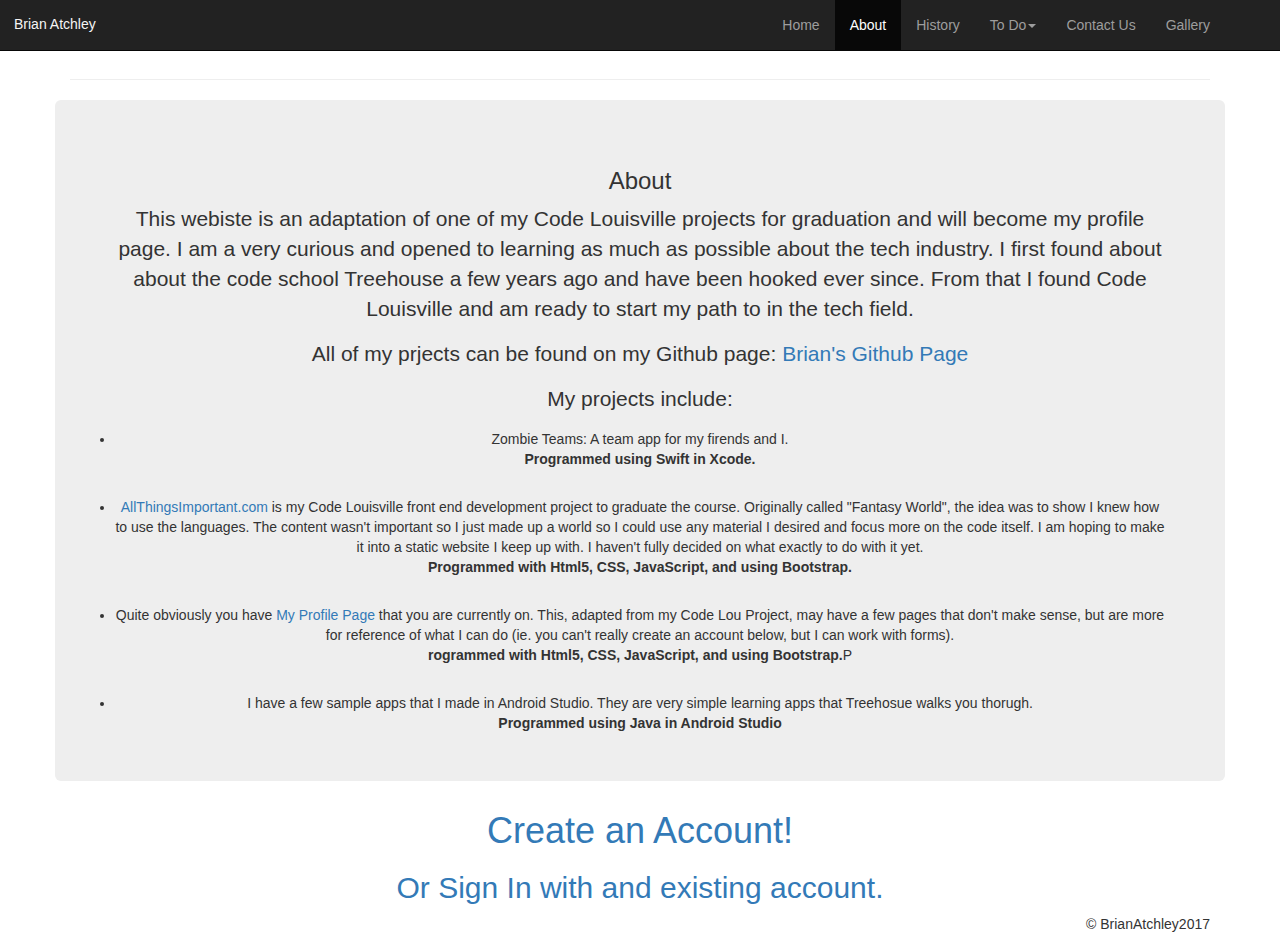
<file: about.html>
<!DOCTYPE html>
<html>
    <head>
        <meta charset="utf-8">
        <meta name="viewport" content="width=device-width, initial-scale=1.0">
        <title>Brian Atchley</title>
        <link href="css/bootstrap.min.css" rel="stylesheet" media="screen">
        <link href='http://fonts.googleapis.com/css?family=Pacifico|Kaushan+Script' rel='stylesheet' type='text/css'>
        <link rel="stylesheet" href="css/style.css">
        <link rel="stylesheet" href="css/responsive.css">
    </head>
    <!--End Header  -->
    <body>
        <div class="container">
            
        <header class="page-header"> 
            <h1 class="firstHeader"></h1>
            <h2 class="secondHeader"></h2>
            </header>
                <div class="navbar navbar-inverse navbar-fixed-top">
                    <div id="AllThingsImportant">Brian Atchley</div>
                    <div class="container">
                        <button type="button" class="navbar-toggle" data-toggle="collapse" data-target=".navbar-collapse">
                        <span class="icon-bar"></span>
                        <span class="icon-bar"></span>
                        <span class="icon-bar"></span>
                        </button>
                        <div class="collapse navbar-collapse">
                            
                            <ul class="menu nav navbar-nav navbar-right">
                                <li><a class="firstNav selected" href="index.html">Home</a></li>
                                <li class="selectedItem active"><a href="about.html">About</a></li>
                                <li><a href="history.html">History</a></li>
                                <li class="dropdown"><a data-toggle="dropdown" data-target="#">To Do<b class="caret"></b></a>
                                    <ul class="dropdown-menu">
                                        <li><a href="nature.html">Nature</a></li>
                                        <li><a href="events.html">Events</a></li>
                                        <li><a href="lodging.html">Lodging</a></li>
                                        <li class="divider"></li>
                                        <li><a href="#">Fake Link 1</a></li>
                                        <li><a href="#">Fake Link 2</a></li>
                                    </ul>
                                </li>
                                <li><a href="contactus.html">Contact Us</a></li>
                                <li><a href="gallery.html">Gallery</a></li>    
                            </ul>
                        </div>    
                    </div>    
                </div>
            <section class="bodyGroup row">
                
                
                        
                
                    <div class="mainContent centerMargin jumbotron">
                <div class="mainContent centerMargin"><h3>About</h3>
                        <p class="paragraph-1"> This webiste is an adaptation of one of my Code Louisville projects for graduation and will become my profile page.  I am a very curious and opened to learning as much as possible about the tech industry.  I first found about about the code school Treehouse a few years ago and have been hooked ever since.  From that I found Code Louisville and am ready to start my path to in the tech field. </p>
                    <p>All of my prjects can be found on my Github page:
                    <a href="https://github.com/CapnPeanut">Brian's Github Page</a></p>
                <p class="aboutHeader">My projects include: </p>
                    <li>Zombie Teams: A team app for my firends and I. <div><strong>Programmed using Swift in Xcode.</strong></div></li> 
                    <li class="aboutPageListSpacing"><a href="allthingsimportant.com">AllThingsImportant.com</a> is my Code Louisville front end development project to graduate the course.  Originally called "Fantasy World", the idea was to show I knew how to use the languages.  The content wasn't important so I just made up a world so I could use any material I desired and focus more on the code itself.  I am hoping to make it into a static website I keep up with.  I haven't fully decided on what exactly to do with it yet. <div class="strong"><strong>Programmed with Html5, CSS, JavaScript, and using Bootstrap.</strong></div></li>
                        <li class="aboutPageListSpacing"> Quite obviously you have <a href="brianjamesatchley.com">My Profile Page</a> that you are currently on.  This, adapted from my Code Lou Project, may have a few pages that don't make sense, but are more for reference of what I can do (ie. you can't really create an account below, but I can work with forms).  <div><strong>rogrammed with Html5, CSS, JavaScript, and using Bootstrap.</strong>P</div></li>
                        <li class="aboutPageListSpacing"> I have a few sample apps that I made in Android Studio.  They are very simple learning apps that Treehosue walks you thorugh.  <div><strong>Programmed using Java in Android Studio</strong></div></li>
                        </div>
                        
                        
  
                        
                </div>
                        
                        
                <a href="form.html">        
                <section class="toForm">
                    <h1 class="signup">Create an Account!</h1>  
                    <h2 class="signup2">Or Sign In with and existing account.</h2>        
                </section>
                </a>
                

                        
                
                
                

                
            </section>
        
        
        
        
            <footer> 
            <p class="copyright">&copy; <script>document.write(copyRight)</script>BrianAtchley2017</p>
            </footer>
            <script src="http://code.jquery.com/jquery-1.11.3.min.js"></script>
            <script src="JavaScript/bootstrap.min.js"></script>
            <script src="JavaScript/scripts.js"></script>
        </div>    
    </body>
</html>
</file>
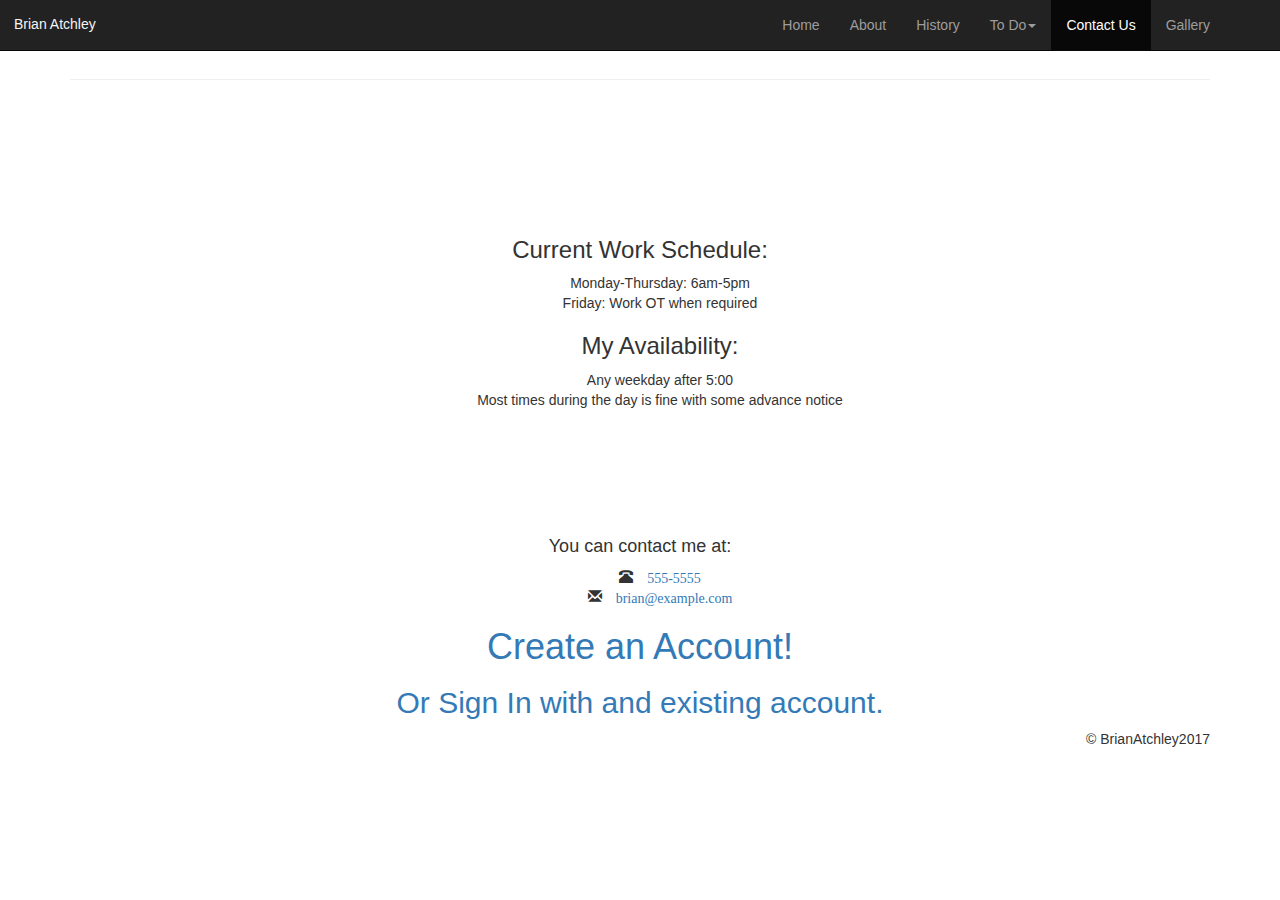
<file: contactus.html>
<!DOCTYPE html>
<html>
    <head>
        <meta charset="utf-8">
        <meta name="viewport" content="width=device-width, initial-scale=1.0">
        <title>Brian Atchley</title>
        <link href="css/bootstrap.min.css" rel="stylesheet" media="screen">
        <link href='http://fonts.googleapis.com/css?family=Pacifico|Kaushan+Script' rel='stylesheet' type='text/css'>
        <link rel="stylesheet" href="css/style.css">
        <link rel="stylesheet" href="css/responsive.css">
    </head>
    <!--End Header  -->
    <body>
        <div class="container">
            
        <header class="page-header"> 
            <h1 class="firstHeader"></h1>
            <h2 class="secondHeader"></h2>
            </header>
                <div class="navbar navbar-inverse navbar-fixed-top">
                    <div id="AllThingsImportant">Brian Atchley</div>
                    <div class="container">
                        <button type="button" class="navbar-toggle" data-toggle="collapse" data-target=".navbar-collapse">
                        <span class="icon-bar"></span>
                        <span class="icon-bar"></span>
                        <span class="icon-bar"></span>
                        </button>
                        <div class="collapse navbar-collapse">
                            <ul class="menu nav navbar-nav navbar-right">
                                <li><a class="firstNav selected" href="index.html">Home</a></li>
                                <li><a href="about.html">About</a></li>
                                <li><a href="history.html">History</a></li>
                                <li class="dropdown"><a data-toggle="dropdown" data-target="#">To Do<b class="caret"></b></a>
                                    <ul class="dropdown-menu">
                                        <li><a href="nature.html">Nature</a></li>
                                        <li><a href="events.html">Events</a></li>
                                        <li><a href="lodging.html">Lodging</a></li>
                                        <li class="divider"></li>
                                        <li><a href="#">Fake Link 1</a></li>
                                        <li><a href="#">Fake Link 2</a></li>
                                    </ul>
                                </li>
                                <li class="selectedItem active"><a href="contactus.html">Contact Us</a></li>
                                <li><a href="gallery.html">Gallery</a></li>    
                            </ul>
                        </div>    
                    </div>    
                </div>
            <section class="bodyGroup row">
                
                    
                        
                <div class="mainContent centerMargin">
                    <h3 class="contactHeader">Current Work Schedule:</h3>
                        <ul class="contactHours">
                        <li>Monday-Thursday: 6am-5pm</li>
                        <li>Friday: Work OT when required</li>
                    <h3>My Availability:</h3>
                        <li>Any weekday after 5:00</li>
                        <li>Most times during the day is fine with some advance notice</li>
  
                    </ul>    
                <h4 class="contactHeader">You can contact me at:</h4>
                    <ul class="contactInfo">
                        <li class="phone"><span class="glyphicon glyphicon-phone-alt"><a class="glyph-margin" href="tel:555-5555">555-5555</a></span></li>
                        <li class="mail"><span class="glyphicon glyphicon-envelope"><a class="glyph-margin" href="mailto:brian@example.com">brian@example.com</a></span></li>                     
                    </ul>
                </div>

                        
                        
                <a href="form.html">        
                <section class="toForm">
                    <h1 class="signup">Create an Account!</h1>  
                    <h2 class="signup2">Or Sign In with and existing account.</h2>        
                </section>
                </a>
                

                
            </section>
        
        
        
        
            <footer> 
                            <p class="copyright">&copy; <script>document.write(copyRight)</script>BrianAtchley2017</p>
            </footer>
            <script src="http://code.jquery.com/jquery-1.11.3.min.js"></script>
            <script src="JavaScript/bootstrap.min.js"></script>
            <script src="JavaScript/scripts.js"></script>
        </div>    
    </body>
</html>
</file>
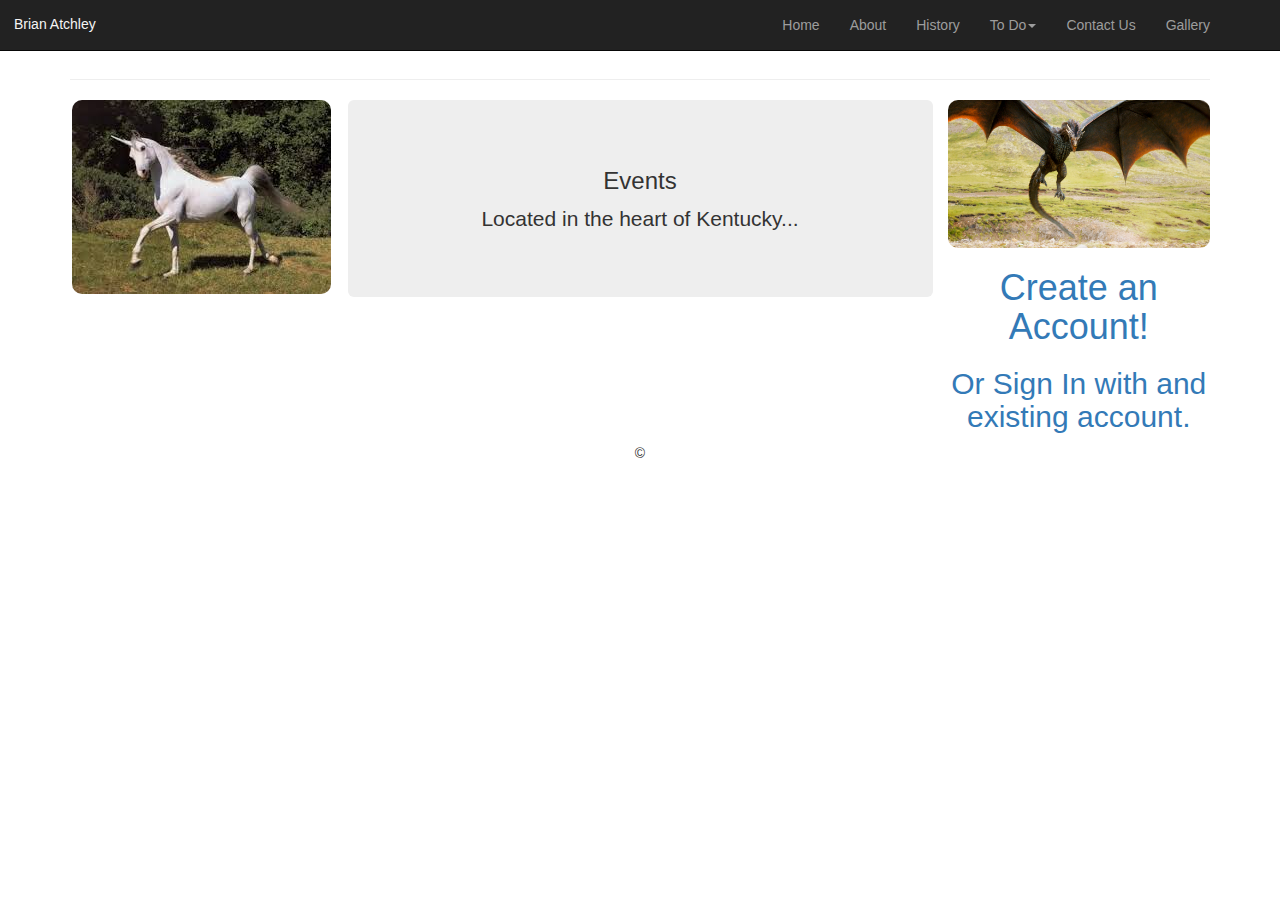
<file: events.html>
<!DOCTYPE html>
<html>
    <head>
        <meta charset="utf-8">
        <meta name="viewport" content="width=device-width, initial-scale=1.0">
        <title>Brian Atchley</title>
        <link href="css/bootstrap.min.css" rel="stylesheet" media="screen">
        <link href='http://fonts.googleapis.com/css?family=Pacifico|Kaushan+Script' rel='stylesheet' type='text/css'>
        <link rel="stylesheet" href="css/style.css">
        <link rel="stylesheet" href="css/responsive.css">
    </head>
    <!--End Header  -->
    <body>
        <div class="container">
            
        <header class="page-header"> 
            <h1 class="firstHeader"></h1>
            <h2 class="secondHeader"></h2>
            </header>
                <div class="navbar navbar-inverse navbar-fixed-top">
                    <div id="AllThingsImportant">Brian Atchley</div>
                    <div class="container">
                        <button type="button" class="navbar-toggle" data-toggle="collapse" data-target=".navbar-collapse">
                        <span class="icon-bar"></span>
                        <span class="icon-bar"></span>
                        <span class="icon-bar"></span>
                        </button>
                        <div class="collapse navbar-collapse">
                            <ul class="menu nav navbar-nav navbar-right">
                                <li><a class="firstNav selected" href="index.html">Home</a></li>
                                <li><a href="about.html">About</a></li>
                                <li><a href="history.html">History</a></li>
                                <li class="dropdown"><a data-toggle="dropdown" data-target="#">To Do<b class="caret"></b></a>
                                    <ul class="dropdown-menu">
                                        <li><a href="nature.html">Nature</a></li>
                                        <li class="selectedItem active"><a href="events.html">Events</a></li>
                                        <li><a href="lodging.html">Lodging</a></li>
                                        <li class="divider"></li>
                                        <li><a href="#">Fake Link 1</a></li>
                                        <li><a href="#">Fake Link 2</a></li>
                                    </ul>
                                </li>
                                <li><a href="contactus.html">Contact Us</a></li>
                                <li><a href="gallery.html">Gallery</a></li>    
                            </ul>
                        </div>    
                    </div>    
                </div>
            <section class="bodyGroup row">
                
                    
                    <div class="sideMargins leftMargin col-sm-3">
                        <a href="nature.html"><img src="img/unicorn.jpg" alt="Unicorn" class="imageEdges img-responsive"></a>
                </div>
                        
                
                    <div class="mainContent centerMargin jumbotron col-sm-6">
                        <h3>Events</h3>
                        <p class="paragraph-1 lead">Located in the heart of Kentucky...</p>
                        


                        
                </div>
                
                
                
                    <div class="sideMargins rightMargin col-sm-3">
                        <a href="nature.html"><img src="img/DrogonHD.jpg" alt="Dragon" class="imageEdges img-responsive"></a>
                
                        
                        
                        
                        
                <a href="form.html">        
                <section class="toForm">
                    <h1 class="signup">Create an Account!</h1>  
                    <h2 class="signup2">Or Sign In with and existing account.</h2>        
                </section>
                </a>
                

                        
                </div>
                
                

                
            </section>
        
        
        
        
            <footer> 
                <p>&copy; <script>document.write(copyRight)</script></p>
            </footer>
            <script src="http://code.jquery.com/jquery-1.11.3.min.js"></script>
            <script src="JavaScript/bootstrap.min.js"></script>
            <script src="JavaScript/scripts.js"></script>
        </div>    
    </body>
</html>
</file>
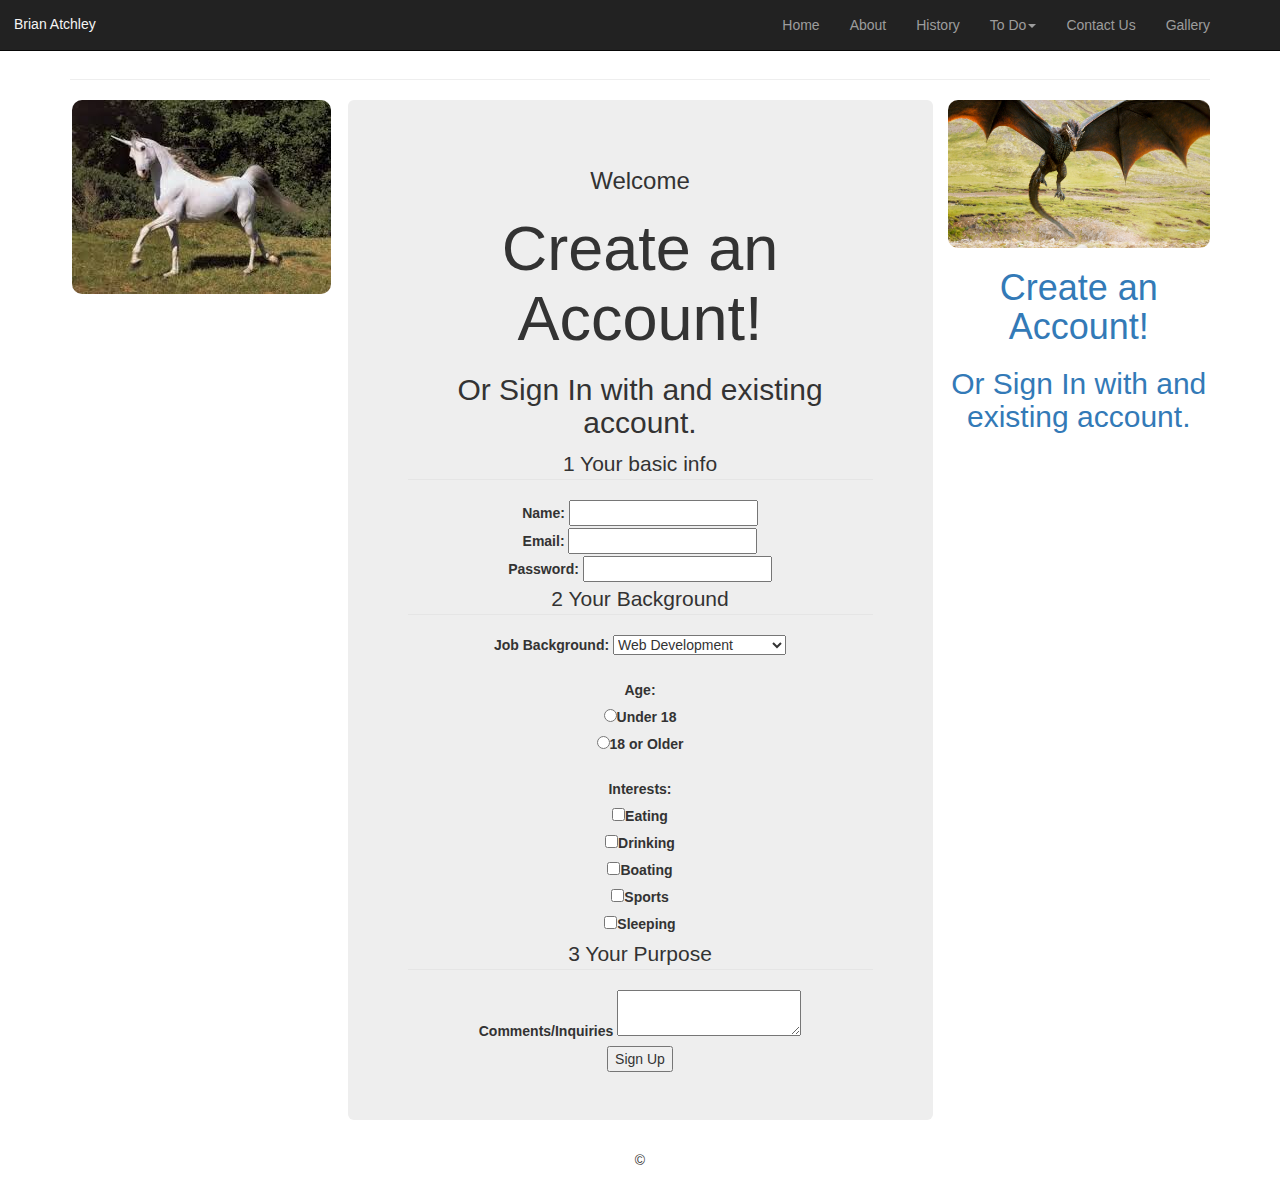
<file: form.html>
<!DOCTYPE html>
<html>
    <head>
        <meta charset="utf-8">
        <meta name="viewport" content="width=device-width, initial-scale=1.0">
        <title>Brian Atchley</title>
        <link href="css/bootstrap.min.css" rel="stylesheet" media="screen">
        <link href='http://fonts.googleapis.com/css?family=Pacifico|Kaushan+Script' rel='stylesheet' type='text/css'>
        <link rel="stylesheet" href="css/style.css">
        <link rel="stylesheet" href="css/responsive.css">
    </head>
    <!--End Header  -->
    <body>
        <div class="container">
            
        <header class="page-header"> 
            <h1 class="firstHeader"></h1>
            <h2 class="secondHeader"></h2>
            </header>
                <div class="navbar navbar-inverse navbar-fixed-top">
                    <div id="AllThingsImportant">Brian Atchley</div>
                    <div class="container">
                        <button type="button" class="navbar-toggle" data-toggle="collapse" data-target=".navbar-collapse">
                        <span class="icon-bar"></span>
                        <span class="icon-bar"></span>
                        <span class="icon-bar"></span>
                        </button>
                        <div class="collapse navbar-collapse">
                            <ul class="menu nav navbar-nav navbar-right">
                                <li><a class="firstNav selected" href="index.html">Home</a></li>
                                <li><a href="about.html">About</a></li>
                                <li><a href="history.html">History</a></li>
                                <li class="dropdown"><a data-toggle="dropdown" data-target="#">To Do<b class="caret"></b></a>
                                    <ul class="dropdown-menu">
                                        <li><a href="nature.html">Nature</a></li>
                                        <li><a href="events.html">Events</a></li>
                                        <li><a href="lodging.html">Lodging</a></li>
                                        <li class="divider"></li>
                                        <li><a href="#">Fake Link 1</a></li>
                                        <li><a href="#">Fake Link 2</a></li>
                                    </ul>
                                </li>
                                <li><a href="contactus.html">Contact Us</a></li>
                                <li><a href="gallery.html">Gallery</a></li>    
                            </ul>
                        </div>    
                    </div>    
                </div>
            <section class="bodyGroup row">
                
                    
                    <div class="sideMargins leftMargin col-sm-3">
                        <a href="nature.html"><img src="img/unicorn.jpg" alt="Unicorn" class="imageEdges img-responsive"></a>
                </div>
                        
                
                    <div class="mainContent centerMargin jumbotron col-sm-6">
                        <h3>Welcome</h3>
                        
                                <form action="index.html" method="post">
                    <h1 class="signup">Create an Account!</h1>  
                    <h2 class="signup2">Or Sign In with and existing account.</h2>
                    <fieldset>
                        <legend><span class="number">1</span> Your basic info</legend>
                        <label for="name">Name:</label>
                        <input type="text" id="name" name="user_name"><br>
                        
                        <label for="mail">Email:</label>
                        <input type="email" id="mail" name="user_email"><br>
                        
                        <label for="password">Password:</label>
                        <input type="password" id="password" name="user_password"><br>
                        
                        
                    </fieldset>
                                    
                    <fieldset>
                          <legend><span class="number">2</span> Your Background </legend>          
                        <label for="job">Job Background:</label>
                            <select id="job" name="user_job">
                                
                                <optgroup label="Programming">
                                    <option value="web_development">Web Development</option>
                                    <option value="android_development">Android Development</option>
                                    <option value="iOS_development">iOS Development</option>
                                
                                
                                
                                </optgroup>
                                
                                <optgroup label="Food Industry">
                                    <option value="server">Server</option>
                                    <option value="cashier">Cashier</option>
                                    <option value="cook">Cook</option>
                                
                                
                                
                                </optgroup>
                                
                                <optgroup label="Other">
                                    <option value="other">Other</option>
                                
                                
                                
                                </optgroup>
                     
                            </select><br><br>
                        <label>Age:</label><br>
                        <input type="radio" id="under_18" value="under_18" name="user_age"><label for="under_18">Under 18</label><br>
                         <input type="radio" id="over_18" value="over_18" name="user_age"><label for="over_18">18 or Older</label><br><br>
                        
                        
                        
                        <label>Interests:</label><br>
                        <input type="checkbox" id="eating" value="interest_eating" name="user_interest"><label for="eating">Eating</label><br>
                        <input type="checkbox" id="drinking" value="interest_drinking" name="user_interest"><label for="drinking">Drinking</label><br>
                        <input type="checkbox" id="boating" value="interest_boating" name="user_interest"><label for="boating">Boating</label><br>
                        <input type="checkbox" id="sports" value="interest_sports" name="user_interest"><label for="sports">Sports</label><br>
                        <input type="checkbox" id="sleeping" value="interest_sleeping" name="user_interest"><label for="sleeping">Sleeping</label><br>
                        
                    </fieldset> 
                        
                                    
                    <fieldset> 
                        <legend><span class="number">3</span> Your Purpose </legend>
                        <label for="inquiry">Comments/Inquiries</label>
                        <textarea id="inquiry" name="user_inquiry"></textarea>
                    </fieldset>    
                    <button type="submit">Sign Up</button>
                        
                        </form>

                    </div>

                        
                        
                        
  
                
                
                
                    <div class="sideMargins rightMargin col-sm-3">
                        <a href="nature.html"><img src="img/DrogonHD.jpg" alt="Dragon" class="imageEdges img-responsive"></a>
                
                        
                        
                        
                        
                <a href="form.html">        
                <section class="toForm">
                    <h1 class="signup">Create an Account!</h1>  
                    <h2 class="signup2">Or Sign In with and existing account.</h2>        
                </section>
                </a>
                

                        
                </div>
                
                

                
            </section>
        
        
        
        
            <footer> 
                <p>&copy; <script>document.write(copyRight)</script></p>
            </footer>
            <script src="http://code.jquery.com/jquery-1.11.3.min.js"></script>
            <script src="JavaScript/bootstrap.min.js"></script>
            <script src="JavaScript/scripts.js"></script>
        </div>    
    </body>
</html>
</file>
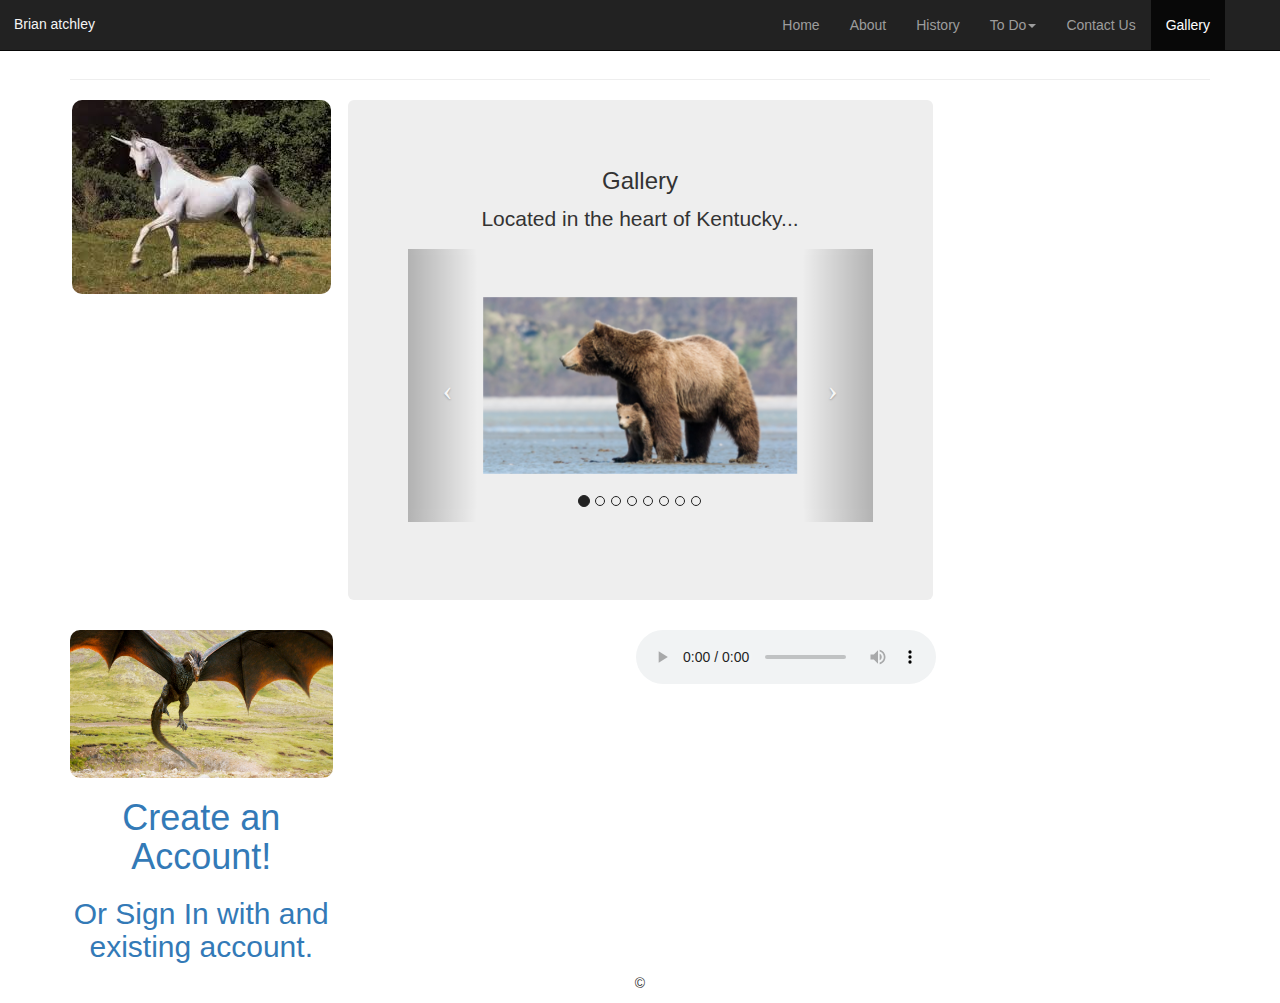
<file: gallery.html>
<!DOCTYPE html>
<html>
    <head>
        <meta charset="utf-8">
        <meta name="viewport" content="width=device-width, initial-scale=1.0">
        <title>Brian Atchley</title>
        <link href="css/bootstrap.min.css" rel="stylesheet" media="screen">
        <link href='http://fonts.googleapis.com/css?family=Pacifico|Kaushan+Script' rel='stylesheet' type='text/css'>
        <link rel="stylesheet" href="css/style.css">
        <link rel="stylesheet" href="css/responsive.css">
    </head>
    <!--End Header  -->
    <body>
        <div class="container">
            
        <header class="page-header"> 
            <h1 class="firstHeader"></h1>
            <h2 class="secondHeader"></h2>
            </header>
            
                <div class="navbar navbar-inverse navbar-fixed-top">
                    <div id="AllThingsImportant">Brian atchley</div>
                    <div class="container">
                        <button type="button" class="navbar-toggle" data-toggle="collapse" data-target=".navbar-collapse">
                        <span class="icon-bar"></span>
                        <span class="icon-bar"></span>
                        <span class="icon-bar"></span>
                        </button>
                        <div class="collapse navbar-collapse">
                            <ul class="menu nav navbar-nav navbar-right">
                                <li><a class="firstNav selected" href="index.html">Home</a></li>
                                <li><a href="about.html">About</a></li>
                                <li><a href="history.html">History</a></li>
                                <li class="dropdown"><a data-toggle="dropdown" data-target="#">To Do<b class="caret"></b></a>
                                    <ul class="dropdown-menu">
                                        <li><a href="nature.html">Nature</a></li>
                                        <li><a href="events.html">Events</a></li>
                                        <li><a href="lodging.html">Lodging</a></li>
                                        <li class="divider"></li>
                                        <li><a href="#">Fake Link 1</a></li>
                                        <li><a href="#">Fake Link 2</a></li>
                                    </ul>
                                </li>
                                <li><a href="contactus.html">Contact Us</a></li>
                                <li class="selectedItem active"><a href="gallery.html">Gallery</a></li>    
                            </ul>
                        </div>    
                    </div>    
                </div>
            <section class="bodyGroup row">
                
                    
                    <div class="sideMargins leftMargin col-sm-3">
                        <a href="nature.html"><img src="img/unicorn.jpg" alt="Unicorn" class="imageEdges img-responsive"></a>
                </div>
                        

                     <div class="mainContent centerMargin jumbotron col-sm-6">
                        <h3>Gallery</h3>
                          <p class="paragraph-1 lead">Located in the heart of Kentucky...</p>  
                         
                         
<!--Carousel  -->       
<div id="myCarousel" class="carousel slide jumbotron">
    <div class="container">
        <ol class="carousel-indicators">
            <li class="active" data-target="#myCarousel" data-slide-to="0"></li>
            <li data-target="myCarousel" data-slide-to="1"></li>
            <li data-target="myCarousel" data-slide-to="2"></li>
            <li data-target="myCarousel" data-slide-to="3"></li>
            <li data-target="myCarousel" data-slide-to="4"></li>
            <li data-target="myCarousel" data-slide-to="5"></li>
            <li data-target="myCarousel" data-slide-to="6"></li>
            <li data-target="myCarousel" data-slide-to="7"></li>
        </ol>
        <div class="carousel-inner">
            <div class="item active">
                <img src="img/bear.jpg" alt="Bear Photo">
            </div>
            <div class="item">
                <img src="img/dragon%202.jpg" alt="Dragon Photo">
            </div>
            <div class="item">
                <img src="img/DrogonHD.jpg" alt="Dragon Photo">
            </div>
            <div class="item">
                <img src="img/Hopetoun_falls.jpg" alt="Waterfall Photo">
            </div>
            <div class="item">
                <img src="img/naturetrees.jpg" alt="Forrest Photo">
            </div>
            <div class="item">
                <img src="img/navi.jpg" alt="Photo of a Tribe">
            </div>
            <div class="item">
                <img src="img/unicorn.jpg" alt="Unicorn Photo">
            </div>
            <div class="item">
                <img src="img/utopia.jpg" alt="Utopia Photo">
            </div>
        </div>
    </div>
    <a class="left carousel-control" href="#myCarousel" data-slide="prev">
    <span class="icon-prev"></span>
    </a>
        <a class="right carousel-control" href="#myCarousel" data-slide="next">
    <span class="icon-next"></span>
    </a>
</div>    
                         
                         
<!--End Carousel  -->                         

                        
                        
                </div>
                       
                        

                        
                        <audio controls>
                        <source src="" type="audio/mp3">
                        
                        </audio>
                        
                        

                
                    <div class="sideMargins rightMargin col-sm-3">
                        <a href="nature.html"><img src="img/DrogonHD.jpg" alt="Dragon" class="imageEdges img-responsive"></a>
                
                        
                        
                        
                        
                <a href="form.html">        
                <section class="toForm">
                    <h1 class="signup">Create an Account!</h1>  
                    <h2 class="signup2">Or Sign In with and existing account.</h2>        
                </section>
                </a>
                

                        
                </div>
                
                

                
            </section>
        
        
        
        
            <footer> 
                <p>&copy; <script>document.write(copyRight)</script></p>
            </footer>
            <script src="http://code.jquery.com/jquery-1.11.3.min.js"></script>
            <script src="JavaScript/bootstrap.min.js"></script>
            <script src="JavaScript/scripts.js"></script>
        </div>    
    </body>
</html>
</file>
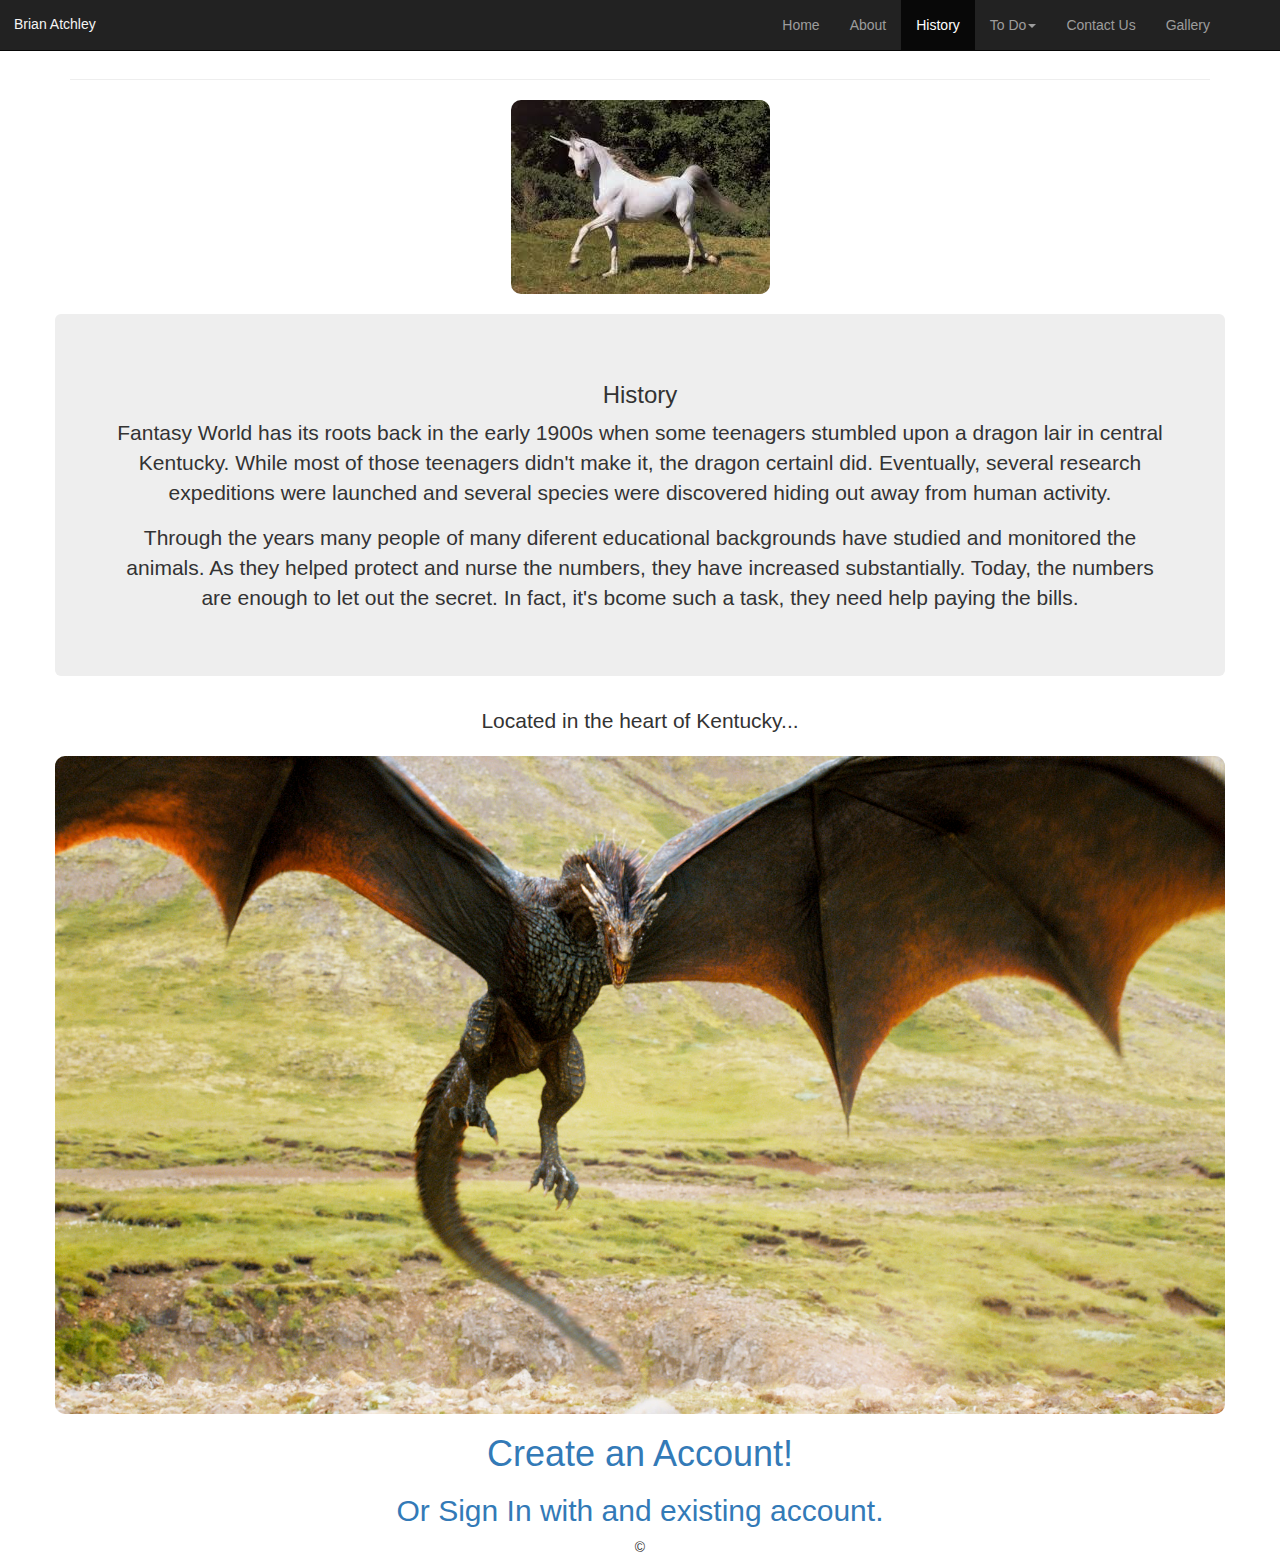
<file: history.html>
<!DOCTYPE html>
<html>
    <head>
        <meta charset="utf-8">
        <meta name="viewport" content="width=device-width, initial-scale=1.0">
        <title>Brian Atchley</title>
        <link href="css/bootstrap.min.css" rel="stylesheet" media="screen">
        <link href='http://fonts.googleapis.com/css?family=Pacifico|Kaushan+Script' rel='stylesheet' type='text/css'>
        <link rel="stylesheet" href="css/style.css">
        <link rel="stylesheet" href="css/responsive.css">
    </head>
    <!--End Header  -->
    <body>
        <div class="container">
            
        <header class="page-header"> 
            <h1 class="firstHeader"></h1>
            <h2 class="secondHeader"></h2>
            </header>
                <div class="navbar navbar-inverse navbar-fixed-top">
                    <div id="AllThingsImportant">Brian Atchley</div>
                    <div class="container">
                        <button type="button" class="navbar-toggle" data-toggle="collapse" data-target=".navbar-collapse">
                        <span class="icon-bar"></span>
                        <span class="icon-bar"></span>
                        <span class="icon-bar"></span>
                        </button>
                        <div class="collapse navbar-collapse">
                            <ul class="menu nav navbar-nav navbar-right">
                                <li><a class="firstNav selected" href="index.html">Home</a></li>
                                <li><a href="about.html">About</a></li>
                                <li class="selectedItem active"><a href="history.html">History</a></li>
                                <li class="dropdown"><a data-toggle="dropdown" data-target="#">To Do<b class="caret"></b></a>
                                    <ul class="dropdown-menu">
                                        <li><a href="nature.html">Nature</a></li>
                                        <li><a href="events.html">Events</a></li>
                                        <li><a href="lodging.html">Lodging</a></li>
                                        <li class="divider"></li>
                                        <li><a href="#">Fake Link 1</a></li>
                                        <li><a href="#">Fake Link 2</a></li>
                                    </ul>
                                </li>
                                <li><a href="contactus.html">Contact Us</a></li>
                                <li><a href="gallery.html">Gallery</a></li>    
                            </ul>
                        </div>    
                    </div>    
                </div>
            <section class="bodyGroup row">
                
                    
                    <div class="sideMargins leftMargin">
                        <a href="nature.html"><img src="img/unicorn.jpg" alt="Unicorn" class="imageEdges img-responsive"></a>
                </div>
                        
                
                    <div class="mainContent centerMargin jumbotron">
                    <h3>History</h3>
                        <p class="paragraph-1"> Fantasy World has its roots back in the early 1900s when some teenagers stumbled upon a dragon lair in central Kentucky.  While most of those teenagers didn't make it, the dragon certainl did.  Eventually, several research expeditions were launched and several species were discovered hiding out away from human activity.</p>
                <p class="aboutHeader">Through the years many people of many diferent educational backgrounds have studied and monitored the animals.  As they helped protect and nurse the numbers, they have increased substantially.  Today, the numbers are enough to let out the secret.  In fact, it's bcome such a task, they need help paying the bills. </p></div>
                       
                        <p class="paragraph-1 lead">Located in the heart of Kentucky...</p>
                        

                        
                        

                
                    <div class="sideMargins rightMargin">
                        <a href="nature.html"><img src="img/DrogonHD.jpg" alt="Dragon" class="imageEdges img-responsive"></a>
                
                        
                        
                        
                        
                <a href="form.html">        
                <section class="toForm">
                    <h1 class="signup">Create an Account!</h1>  
                    <h2 class="signup2">Or Sign In with and existing account.</h2>        
                </section>
                </a>
                

                        
                </div>
                
                

                
            </section>
        
        
        
        
            <footer> 
                <p>&copy; <script>document.write(copyRight)</script></p>
            </footer>
            <script src="http://code.jquery.com/jquery-1.11.3.min.js"></script>
            <script src="JavaScript/bootstrap.min.js"></script>
            <script src="JavaScript/scripts.js"></script>
        </div>    
    </body>
</html>
</file>
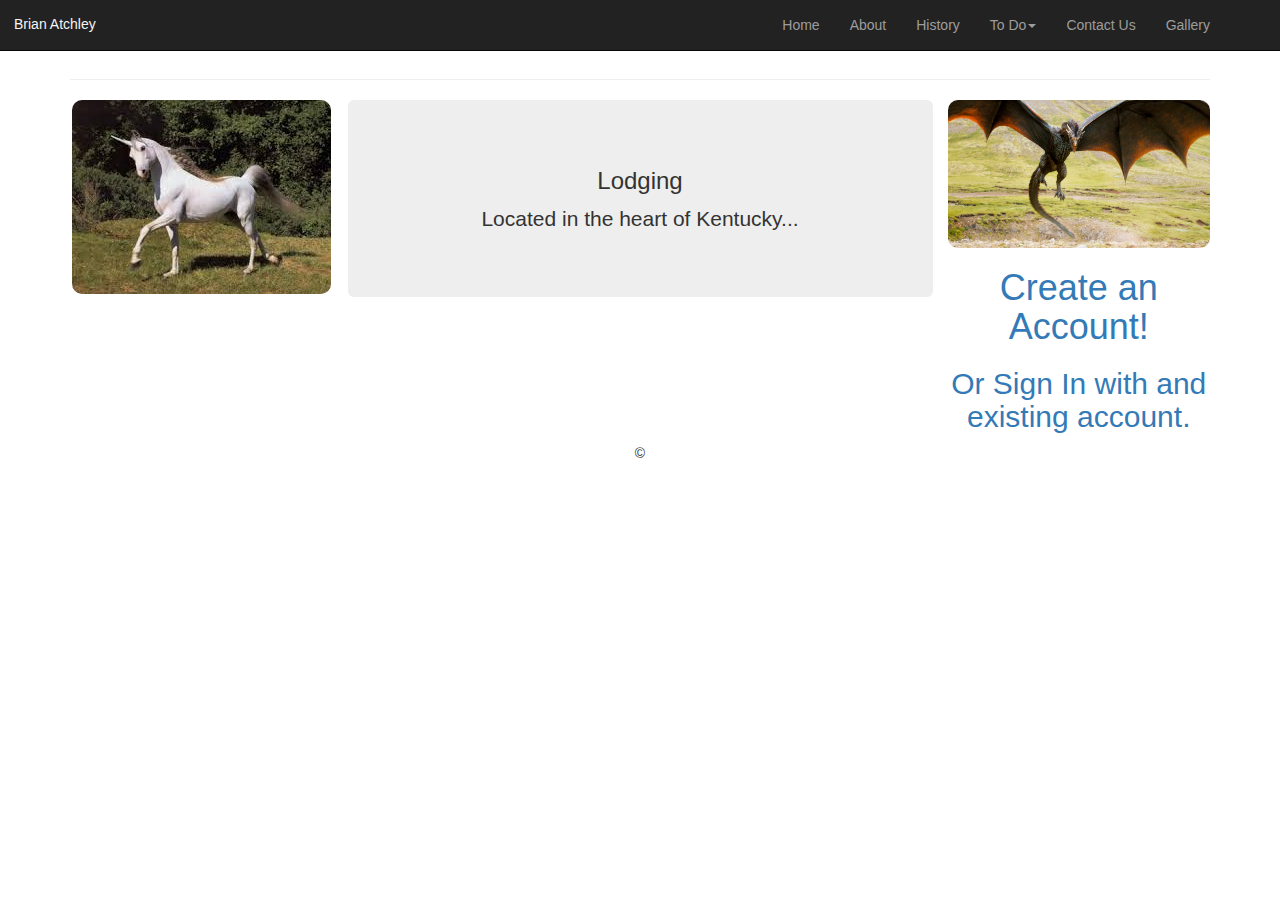
<file: lodging.html>
<!DOCTYPE html>
<html>
    <head>
        <meta charset="utf-8">
        <meta name="viewport" content="width=device-width, initial-scale=1.0">
        <title>Brian Atchley</title>
        <link href="css/bootstrap.min.css" rel="stylesheet" media="screen">
        <link href='http://fonts.googleapis.com/css?family=Pacifico|Kaushan+Script' rel='stylesheet' type='text/css'>
        <link rel="stylesheet" href="css/style.css">
        <link rel="stylesheet" href="css/responsive.css">
    </head>
    
    <body>
        <div class="container">
            
        <header class="page-header"> 
            <h1 class="firstHeader"></h1>
            <h2 class="secondHeader"></h2>
            </header>
                <div class="navbar navbar-inverse navbar-fixed-top">
                    <div id="AllThingsImportant">Brian Atchley</div>
                    <div class="container">
                        <button type="button" class="navbar-toggle" data-toggle="collapse" data-target=".navbar-collapse">
                        <span class="icon-bar"></span>
                        <span class="icon-bar"></span>
                        <span class="icon-bar"></span>
                        </button>
                        <div class="collapse navbar-collapse">
                            <ul class="menu nav navbar-nav navbar-right">
                                <li><a class="firstNav selected" href="index.html">Home</a></li>
                                <li><a href="about.html">About</a></li>
                                <li><a href="history.html">History</a></li>
                                <li class="dropdown"><a data-toggle="dropdown" data-target="#">To Do<b class="caret"></b></a>
                                    <ul class="dropdown-menu">
                                        <li><a href="nature.html">Nature</a></li>
                                        <li><a href="events.html">Events</a></li>
                                        <li class="selectedItem active"><a href="lodging.html">Lodging</a></li>
                                        <li class="divider"></li>
                                        <li><a href="#">Fake Link 1</a></li>
                                        <li><a href="#">Fake Link 2</a></li>
                                    </ul>
                                </li>
                                <li><a href="contactus.html">Contact Us</a></li>
                                <li><a href="gallery.html">Gallery</a></li>    
                            </ul>
                        </div>    
                    </div>    
                </div>
            <section class="bodyGroup row">
                
                    
                    <div class="sideMargins leftMargin col-sm-3">
                        <a href="nature.html"><img src="img/unicorn.jpg" alt="Unicorn" class="imageEdges img-responsive"></a>
                </div>
                        
                
                    <div class="mainContent centerMargin jumbotron col-sm-6">
                        <h3>Lodging</h3>
                        <p class="paragraph-1 lead">Located in the heart of Kentucky...</p>
                        

                        
                </div>
                
                
                
                    <div class="sideMargins rightMargin col-sm-3">
                        <a href="nature.html"><img src="img/DrogonHD.jpg" alt="Dragon" class="imageEdges img-responsive"></a>
                
                        
                        
                        
                        
                <a href="form.html">        
                <section class="toForm">
                    <h1 class="signup">Create an Account!</h1>  
                    <h2 class="signup2">Or Sign In with and existing account.</h2>        
                </section>
                </a>
                

                        
                </div>
                
                

                
            </section>
        
        
        
        
            <footer> 
                <p>&copy; <script>document.write(copyRight)</script></p>
            </footer>
            <script src="http://code.jquery.com/jquery-1.11.3.min.js"></script>
            <script src="JavaScript/bootstrap.min.js"></script>
            <script src="JavaScript/scripts.js"></script>
        </div>    
    </body>
</html>
</file>
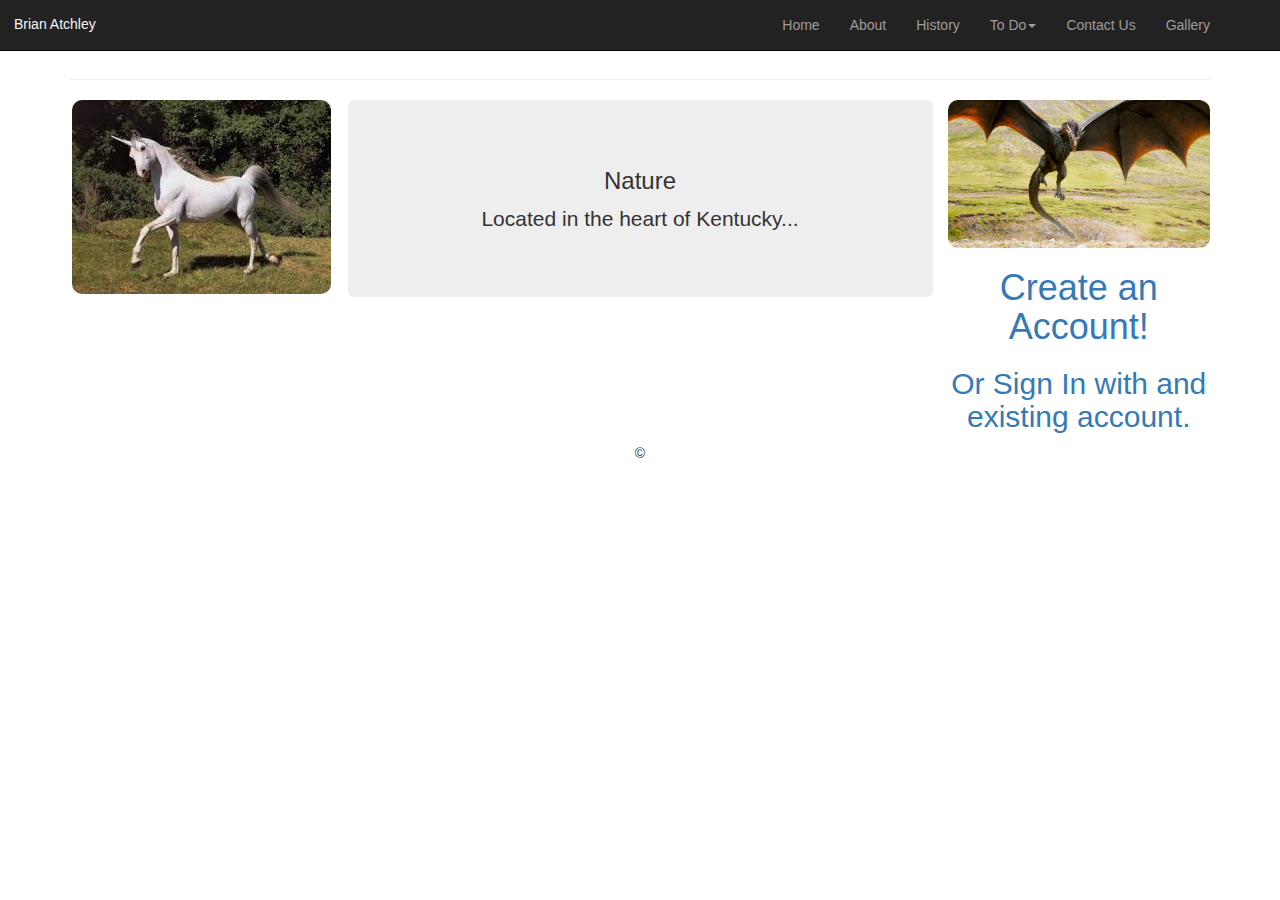
<file: nature.html>
<!DOCTYPE html>
<html>
    <head>
        <meta charset="utf-8">
        <meta name="viewport" content="width=device-width, initial-scale=1.0">
        <title>Brian Atchley</title>
        <link href="css/bootstrap.min.css" rel="stylesheet" media="screen">
        <link href='http://fonts.googleapis.com/css?family=Pacifico|Kaushan+Script' rel='stylesheet' type='text/css'>
        <link rel="stylesheet" href="css/style.css">
        <link rel="stylesheet" href="css/responsive.css">
    </head>
    <!--End Header  -->
    <body>
        <div class="container">
            
        <header class="page-header"> 
            <h1 class="firstHeader"></h1>
            <h2 class="secondHeader"></h2>
            </header>
                <div class="navbar navbar-inverse navbar-fixed-top">
                    <div id="AllThingsImportant">Brian Atchley</div>
                    <div class="container">
                        <button type="button" class="navbar-toggle" data-toggle="collapse" data-target=".navbar-collapse">
                        <span class="icon-bar"></span>
                        <span class="icon-bar"></span>
                        <span class="icon-bar"></span>
                        </button>
                        <div class="collapse navbar-collapse">
                            <ul class="menu nav navbar-nav navbar-right">
                                <li><a class="firstNav selected" href="index.html">Home</a></li>
                                <li><a href="about.html">About</a></li>
                                <li><a href="history.html">History</a></li>
                                <li class="dropdown"><a data-toggle="dropdown" data-target="#">To Do<b class="caret"></b></a>
                                    <ul class="dropdown-menu">
                                        <li class="selectedItem active"><a href="nature.html">Nature</a></li>
                                        <li><a href="events.html">Events</a></li>
                                        <li><a href="lodging.html">Lodging</a></li>
                                        <li class="divider"></li>
                                        <li><a href="#">Fake Link 1</a></li>
                                        <li><a href="#">Fake Link 2</a></li>
                                    </ul>
                                </li>
                                <li><a href="contactus.html">Contact Us</a></li>
                                <li><a href="gallery.html">Gallery</a></li>    
                            </ul>
                        </div>    
                    </div>    
                </div>
            <section class="bodyGroup row">
                
                    
                    <div class="sideMargins leftMargin col-sm-3">
                        <a href="nature.html"><img src="img/unicorn.jpg" alt="Unicorn" class="imageEdges img-responsive"></a>
                </div>
                        
                
                    <div class="mainContent centerMargin jumbotron col-sm-6">
                        <h3>Nature</h3>
                        <p class="paragraph-1 lead">Located in the heart of Kentucky...</p>
                        

                </div>
                
                
                
                    <div class="sideMargins rightMargin col-sm-3">
                        <a href="nature.html"><img src="img/DrogonHD.jpg" alt="Dragon" class="imageEdges img-responsive"></a>
                
                        
                        
                        
                        
                <a href="form.html">        
                <section class="toForm">
                    <h1 class="signup">Create an Account!</h1>  
                    <h2 class="signup2">Or Sign In with and existing account.</h2>        
                </section>
                </a>
                

                        
                </div>
                
                

                
            </section>
        
        
        
        
            <footer> 
                <p>&copy; <script>document.write(copyRight)</script></p>
            </footer>
            <script src="http://code.jquery.com/jquery-1.11.3.min.js"></script>
            <script src="JavaScript/bootstrap.min.js"></script>
            <script src="JavaScript/scripts.js"></script>
        </div>    
    </body>
</html>
</file>
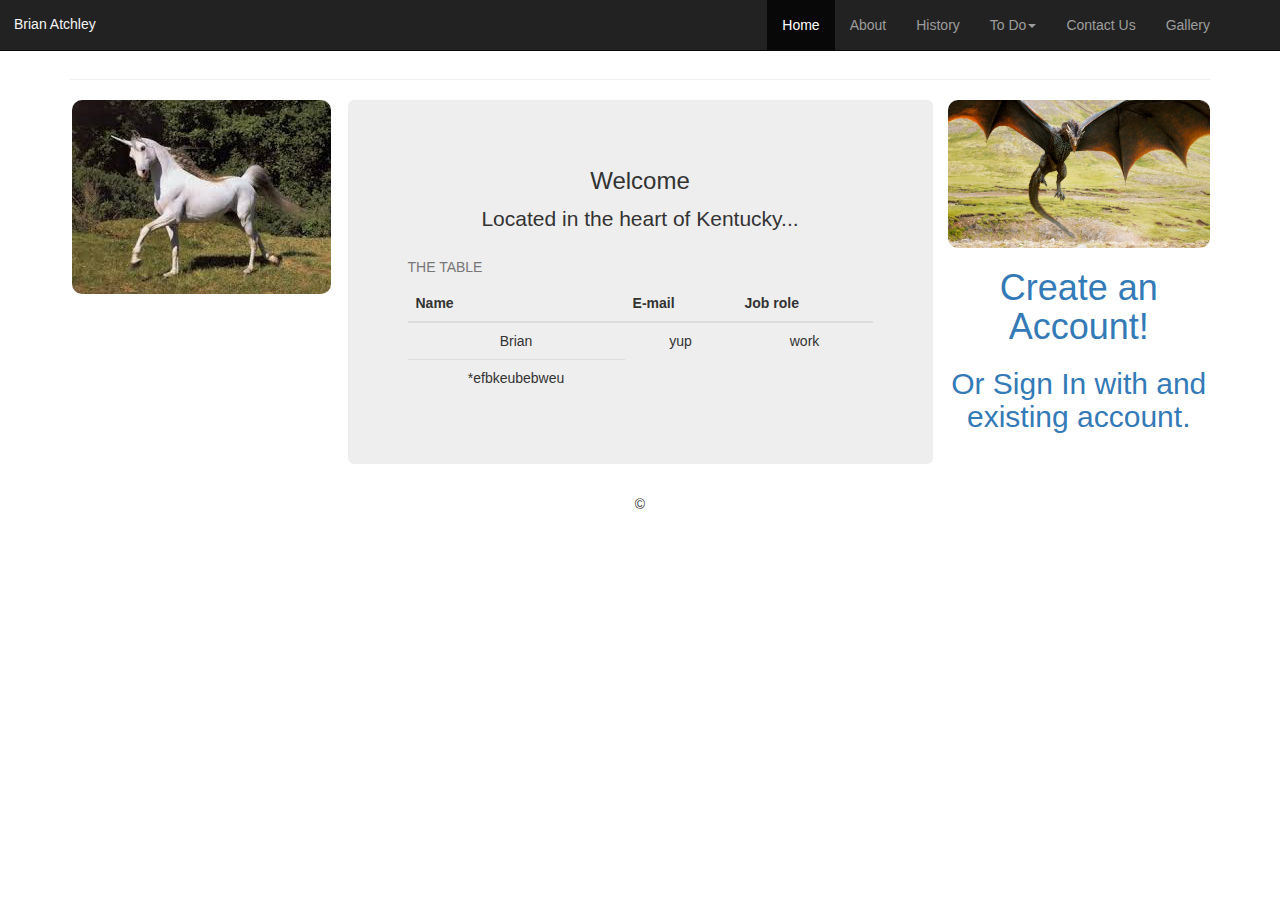
<file: table.html>
<!DOCTYPE html>
<html>
    <head>
        <meta charset="utf-8">
        <meta name="viewport" content="width=device-width, initial-scale=1.0">
        <title>Brian Atchley</title>
        <link href="css/bootstrap.min.css" rel="stylesheet" media="screen">
        <link href='http://fonts.googleapis.com/css?family=Pacifico|Kaushan+Script' rel='stylesheet' type='text/css'>
        <link rel="stylesheet" href="css/style.css">
        <link rel="stylesheet" href="css/responsive.css">
    </head>
    <!--End Header  -->
    <body>
        <div class="container">
            
        <header class="page-header"> 
            <h1 class="firstHeader"></h1>
            <h2 class="secondHeader"></h2>
            </header>
                <div class="navbar navbar-inverse navbar-fixed-top">
                    <div id="AllThingsImportant">Brian Atchley</div>
                    <div class="container">
                        <button type="button" class="navbar-toggle" data-toggle="collapse" data-target=".navbar-collapse">
                        <span class="icon-bar"></span>
                        <span class="icon-bar"></span>
                        <span class="icon-bar"></span>
                        </button>
                        <div class="collapse navbar-collapse">
                            <ul class="menu nav navbar-nav navbar-right">
                                <li class="selectedItem active"><a class="firstNav selected" href="index.html">Home</a></li>
                                <li><a href="about.html">About</a></li>
                                <li><a href="history.html">History</a></li>
                                <li class="dropdown"><a data-toggle="dropdown" data-target="#">To Do<b class="caret"></b></a>
                                    <ul class="dropdown-menu">
                                        <li><a href="nature.html">Nature</a></li>
                                        <li><a href="events.html">Events</a></li>
                                        <li><a href="lodging.html">Lodging</a></li>
                                        <li class="divider"></li>
                                        <li><a href="#">Fake Link 1</a></li>
                                        <li><a href="#">Fake Link 2</a></li>
                                    </ul>
                                </li>
                                <li><a href="contactus.html">Contact Us</a></li>
                                <li><a href="gallery.html">Gallery</a></li>    
                            </ul>
                        </div>    
                    </div>    
                </div>
            <section class="bodyGroup row">
                
                    
                    <div class="sideMargins leftMargin col-sm-3">
                        <a href="nature.html"><img src="img/unicorn.jpg" alt="Unicorn" class="imageEdges img-responsive"></a>
                </div>
                        
                
                    <div class="mainContent centerMargin jumbotron col-sm-6">
                        <h3>Welcome</h3>
                        <p class="paragraph-1 lead">Located in the heart of Kentucky...</p>
                        <table class="table" summary="">
                                <caption>THE TABLE</caption>
                                <thead class="tableHeader">
                                    <tr>
                                        <th scope="col">Name</th>
                                        <th scope="col">E-mail</th>    
                                        <th scope="col">Job role</th>    
                                    </tr>
                                </thead> 
                                
                                <tfoot>
                                    <tr>
                                        <td>*efbkeubebweu</td>
                                    </tr>
                                </tfoot>
                                
                                <tbody>
                                    <tr>
                                        <td>Brian</td>
                                        <td>yup</td>    
                                        <td>work</td>    
                                    </tr>

                        
                        
                        
                                </tbody>
                            </table>

                        
                        
                </div>
                
                
                
                    <div class="sideMargins rightMargin col-sm-3">
                        <a href="nature.html"><img src="img/DrogonHD.jpg" alt="Dragon" class="imageEdges img-responsive"></a>
                
                        
                        
                        
                        
                <a href="form.html">        
                <section class="toForm">
                    <h1 class="signup">Create an Account!</h1>  
                    <h2 class="signup2">Or Sign In with and existing account.</h2>        
                </section>
                </a>
                

                        
                </div>
                
                

                
            </section>
        
        
        
        
            <footer> 
                <p>&copy; <script>document.write(copyRight)</script></p>
            </footer>
            <script src="http://code.jquery.com/jquery-1.11.3.min.js"></script>
            <script src="JavaScript/bootstrap.min.js"></script>
            <script src="JavaScript/scripts.js"></script>
        </div>    
    </body>
</html>
</file>
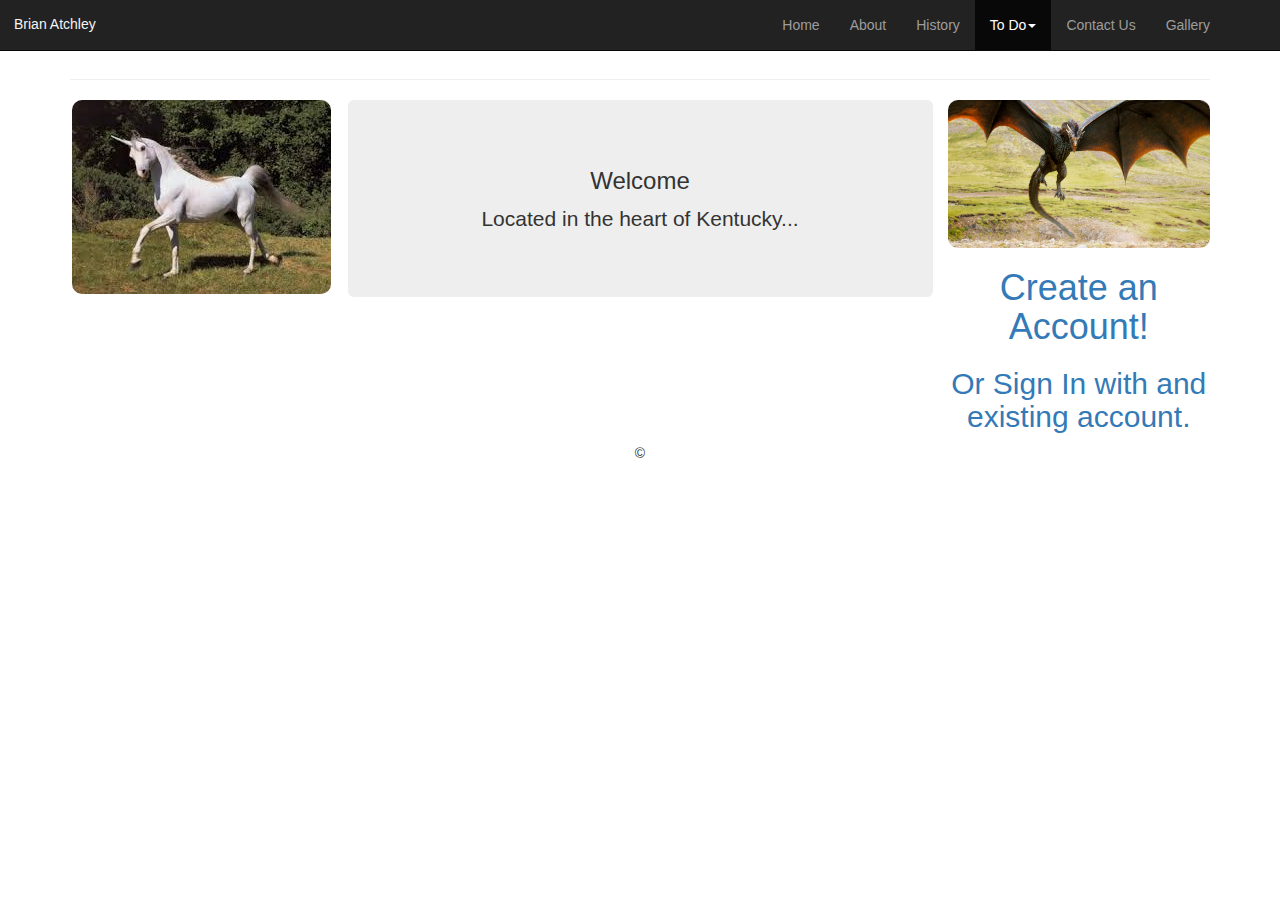
<file: todo.html>
<!DOCTYPE html>
<html>
    <head>
        <meta charset="utf-8">
        <meta name="viewport" content="width=device-width, initial-scale=1.0">
        <title>Brian Atchley</title>
        <link href="css/bootstrap.min.css" rel="stylesheet" media="screen">
        <link href='http://fonts.googleapis.com/css?family=Pacifico|Kaushan+Script' rel='stylesheet' type='text/css'>
        <link rel="stylesheet" href="css/style.css">
        <link rel="stylesheet" href="css/responsive.css">
    </head>
    <!--End Header  -->
    <body>
        <div class="container">
            
        <header class="page-header"> 
            <h1 class="firstHeader"></h1>
            <h2 class="secondHeader"></h2>
            </header>
                <div class="navbar navbar-inverse navbar-fixed-top">
                    <div id="AllThingsImportant">Brian Atchley</div>
                    <div class="container">
                        <button type="button" class="navbar-toggle" data-toggle="collapse" data-target=".navbar-collapse">
                        <span class="icon-bar"></span>
                        <span class="icon-bar"></span>
                        <span class="icon-bar"></span>
                        </button>
                        <div class="collapse navbar-collapse">
                            <ul class="menu nav navbar-nav navbar-right">
                                <li><a class="firstNav selected" href="index.html">Home</a></li>
                                <li><a href="about.html">About</a></li>
                                <li><a href="history.html">History</a></li>
                                <li class="selectedItem active" class="dropdown"><a data-toggle="dropdown" data-target="#">To Do<b class="caret"></b></a>
                                    <ul class="dropdown-menu">
                                        <li><a href="nature.html">Nature</a></li>
                                        <li><a href="events.html">Events</a></li>
                                        <li><a href="lodging.html">Lodging</a></li>
                                        <li class="divider"></li>
                                        <li><a href="#">Fake Link 1</a></li>
                                        <li><a href="#">Fake Link 2</a></li>
                                    </ul>
                                </li>
                                <li><a href="contactus.html">Contact Us</a></li>
                                <li><a href="gallery.html">Gallery</a></li>    
                            </ul>
                        </div>    
                    </div>    
                </div>
            <section class="bodyGroup row">
                
                    
                    <div class="sideMargins leftMargin col-sm-3">
                        <a href="nature.html"><img src="img/unicorn.jpg" alt="Unicorn" class="imageEdges img-responsive"></a>
                </div>
                        
                
                    <div class="mainContent centerMargin jumbotron col-sm-6">
                        <h3>Welcome</h3>
                        <p class="paragraph-1 lead">Located in the heart of Kentucky...</p>
                        
                        
                        
                </div>
                
                
                
                    <div class="sideMargins rightMargin col-sm-3">
                        <a href="nature.html"><img src="img/DrogonHD.jpg" alt="Dragon" class="imageEdges img-responsive"></a>
                
                        
                        
                        
                        
                <a href="form.html">        
                <section class="toForm">
                    <h1 class="signup">Create an Account!</h1>  
                    <h2 class="signup2">Or Sign In with and existing account.</h2>        
                </section>
                </a>
                

                        
                </div>
                
                

                
            </section>
        
        
        
        
            <footer> 
                <p>&copy; <script>document.write(copyRight)</script></p>
            </footer>
            <script src="http://code.jquery.com/jquery-1.11.3.min.js"></script>
            <script src="JavaScript/bootstrap.min.js"></script>
            <script src="JavaScript/scripts.js"></script>
        </div>    
    </body>
</html>
</file>
<file: css/responsive.css>
/********************************************
General
********************************************/

/*

* {
 box-sizing: border-box;   
}



/********************************************
Bigger than mobile
********************************************/
  /*  
    @media screen and (min-width: 480px) {
             .navMenu  {
        display: none;
        
    }
    
    .navButton {
       display: none;
    }

        
    }


/********************************************
Tablet
********************************************/
/*
@media screen and (max-width: 660px) {
    
    
    .menu a {
        margin: auto;   
    }
    
    .centerMargin {
        width: 51%;
        padding: 2.5%;
        margin: 0;
        

    }
    
    
    .sideMargins { 
        width: 19.5%;
        margin: 2.5%;

}

    
    
    
/********************************************
Mobile
********************************************/

/*
@media screen and (max-width: 480px) {
    
    .leftMargin,
    .rightMargin,
    .canterMargin {
        float: none;  
    }
    
    .menu {
        background-color: transparent;
        padding: 10px;
    }
    
    
    .menu a {
        min-width: 98.5%;
        padding: 2px;
        border-bottom: 2px;

        border-bottom: 1px solid #000;
        margin: auto;
        border-radius: 10px;
        background-color: green;
        
        
    }
    
    .firstNav {
        border-top: 1px solid #000;
    }
    
    
    header {
        border: 1px solid #000;    
    }
    
    h1 {
        padding: 0;  
        margin: 0;
        font-size: 25px;
    
    
    }
    
    h2 {
         font-size: 18px;  
    }
    
    body {
    
    }
    
    .centerMargin  {
        
        width: 90%;
        border-right: none;
        border-left: none;
        margin: 5%;
        
    }
    
    .sideMargins {
        width: 90%; 
        margin: 5%;
    }
    

    
    .menu {
        background-color: rgba(0,0,0,.5);
    
    }
     
    .menu a {
        display: none;
        
    }
    
        .menu li {
        display: none;
    }
    
    .navMenu  {
        padding: 10px;
        margin: 0;
        float: left;
        
    }
    

    
  /*  .navButton {
        
        padding: 0 20px; 
        background-color: gainsboro;
        margin: 0 0 0 25%;
    }
    
    */
    
}
    
/********************************************

********************************************/
</file>
<file: css/style.css>
/********************************************
New Bootstrap Page
********************************************/


/********************************************
General
********************************************/

.glyphicon {
    
}





/********************************************
Header
********************************************/
.page-header {
    margin-top: 70px;   
}



/********************************************
Navigation Bar
********************************************/

#AllThingsImportant {
    
    color: whitesmoke;
    float: left;
    margin-top: auto;
    padding-top: 1em;
    padding-left: 1em;
}


/********************************************
Body
********************************************/
.container {
    text-align: center;   
}


.circular--landscape {
  display: inline-block;
  position: relative;
  width: 200px;
  height: 200px;
  overflow: hidden;
  border-radius: 50%;
    
}

.profileimageEdges {
    
/*
    display: block;
    margin: auto;
    margin-bottom: 4em;
    border-radius: 50%
*/
    width: auto;
    height: 100%;
    margin-left: -50px;
}



.imageEdges {
    display: block;
    margin: auto;
    margin-bottom: 20px;
    border-radius: 10px;
    
}

/********************************************
Side Margins
********************************************/

.sideMargins img {

}

/********************************************
Footer
********************************************/


.counter {
    
    float: left;
}

.copyright {
    
    float: right;
}










/************************************************************************
Other Pages!!!!!!!!!!!!!!!!
*************************************************************************/

/********************************************
Contact Info
********************************************/


.contactHeader {
    padding-top: 10%;
}

.contactInfo {
    list-style-type: none;

}

.contactHours li{
    list-style-type: none;
    
}
.glyph-margin {
    padding-left: 1em;
}


/********************************************
Gallery
********************************************/


.carousel-indicators {
    bottom: 0;
}

.carousel-indicators .active {
    background-color: #222;   
}

.carousel-indicators li {
    border-color: #222;   
}




/*
.gallery {
    text-align: center;
    
}

.gallery li {
    max-width: 40%;

    float: left;
    margin: 10px;
    
}

.gallery li:nth-child(3n) {
    clear: left;   
}



.overlay {
    background: rgba(0,0,0,0.7);
    width: 100%;
    height: 100%;
    position: absolute;
    top: 0;
    left: 0;
    display: none;
        
        
}

.overlay img {
    margin-top: 10%;
    text-align: center;
}

.overlay p {
    color: white;
}


/********************************************
Table
********************************************/
/*

.table {
    border: 2px solid #000;
    width: 100%;
}

.selected {
    color: mediumspringgreen;
}


/********************************************
Excess Code
********************************************/


/*  id="nature_image"

box-sizing: border box                  forces padding borders and such to stay within parameter



*/





.aboutPageListSpacing {
    margin-top: 2em;
}









/********************************************
!!!!!!!!!!!!!!!!!!!!!!!!!!!!!!!!!!!!!


!!!!!!!!!!!!!!!!!!!!!!!!!!!!!!!!!!!!!

!!!!!!!!!!!!!!!!!!!!!!!!!!!!!!!!!!!!!
********************************************/










/*universal selector*/

/*



* {
    box-sizing: border-box;
}




body {
    text-align: center;
    
    background-repeat: no-repeat;
    background:url(/img/naturetrees.jpg) top right no-repeat; background-attachment:fixed;
    background-size: cover;
}

img {
    max-width: 100%; 
    box-shadow: 0 20px 20px 0px #000;
    
}



a {
    text-decoration: none;   
}

li {
    list-style-type: none;
    padding: 2px;
    text-align: center;
}

.group:after {
    content: "";
    display: table;
    clear: both;
    
}





/********************************************
Header
********************************************/
/*

header {
    
    /*background-image: url(/img/utopia.jpg);*/
  /*  background-repeat: no-repeat;
    background-size: cover;
    background-position: center top;
    background-color: azure;
    border-radius: 20px;
    background-image: radial-gradient(circle at top left, lightyellow 0%, azure 50%, skyblue 170%)
    
}


h1 {
    font-family: 'Pacifico', sans-serif; 
    margin: auto;
    text-align: center;
    color: dimgray;
    margin: 10px 10px 20px 10px;
    text-shadow: 1px 1px 1px #000;
        
}

.firstHeader {
    
}

h2 {
    text-align: center; 

    margin: 0px 10px 10px;
}

.secondHeader {
        opacity: .2;
}


h3 {
    text-align: center;
    font-family: 'Kaushan Script', sans-serif;
}

h4 {
    text-align: center;   
}






/********************************************
Navigation Bar
********************************************/


/*
.menu {
    
    color: white;
    text-align: center;
    background-color: green;
    border-radius: 20px;
    

}

.menu li {
    color: white;
    padding: 0 10px;
    display: inline-block;
    
    
}

.menu :visited {
    color: #003c00;
} 

.menu a:hover {
   color: #66a266; 
}

.selected {
    color: mediumspringgreen;
}

a:active {
    color: aqua;   
}

#booger{
    color: mediumspringgreen;
}

/********************************************
Body
********************************************/

/*
.body {
    color: white;
    list-style-type: none;
   
    
}


.mainContent {
    color: white;
}

.paragraph-1 {
   
}



/********************************************
Side Margins
********************************************/
/*
.imageEdges {
    border-radius: 10%;
    margin-top: 100px;
}

.leftMargin {
    float: left;
    
}

.centerMargin {
   text-align: justify;
    float: left;
    width: 60%;
    padding: 2.5%;
    border-right: 4px solid #000;
    border-left: 4px solid #000;
    
}

.rightMargin{
    float: left;
    
}



.signup {
    text-align: center;
    color: azure;
    font-size: 1em;
    display: inline-block;
    font-family: serif;
    
    
    
}

.signup2 {
    text-align: center;
    color: azure;
    font-size: 1em;
    display: inline-block;4
    font-family: serif;
}


.toForm {
    background-color: lightgrey;
    margin-top: 100px;
    border-radius: 10px;
}

.sideMargins {
    min-width: 15%; 
    width: 15%;
    margin: 2.5%;
}







.natureTrees {
  
}




/********************************************
Footer
********************************************/



/*
footer {
    width: 100%;
    background-color: green;
    color: white;
    clear: both;
    position: relative;
    
}















/************************************************************************
Other Pages!!!!!!!!!!!!!!!!
*************************************************************************/

/********************************************
Contact Info
********************************************/

/*
.contactHeader {
    padding-top: 10%;
}

.contactInfo {
    
    text-align: center;
}

.contactHours {
    text-align: center;
}


/********************************************
Gallery
********************************************/

/*
.gallery {
    text-align: center;
    
}

.gallery li {
    max-width: 40%;

    float: left;
    margin: 10px;
    
}

.gallery li:nth-child(3n) {
    clear: left;   
}



.overlay {
    background: rgba(0,0,0,0.7);
    width: 100%;
    height: 100%;
    position: absolute;
    top: 0;
    left: 0;
    display: none;
        
        
}

.overlay img {
    margin-top: 10%;
    text-align: center;
}

.overlay p {
    color: white;
}


/********************************************
Table
********************************************/
/*

.table {
    border: 2px solid #000;
    width: 100%;
}

.selected {
    color: mediumspringgreen;
}


/********************************************
Excess Code
********************************************/


/*  id="nature_image"

box-sizing: border box                  forces padding borders and such to stay within parameter



*/
</file>
